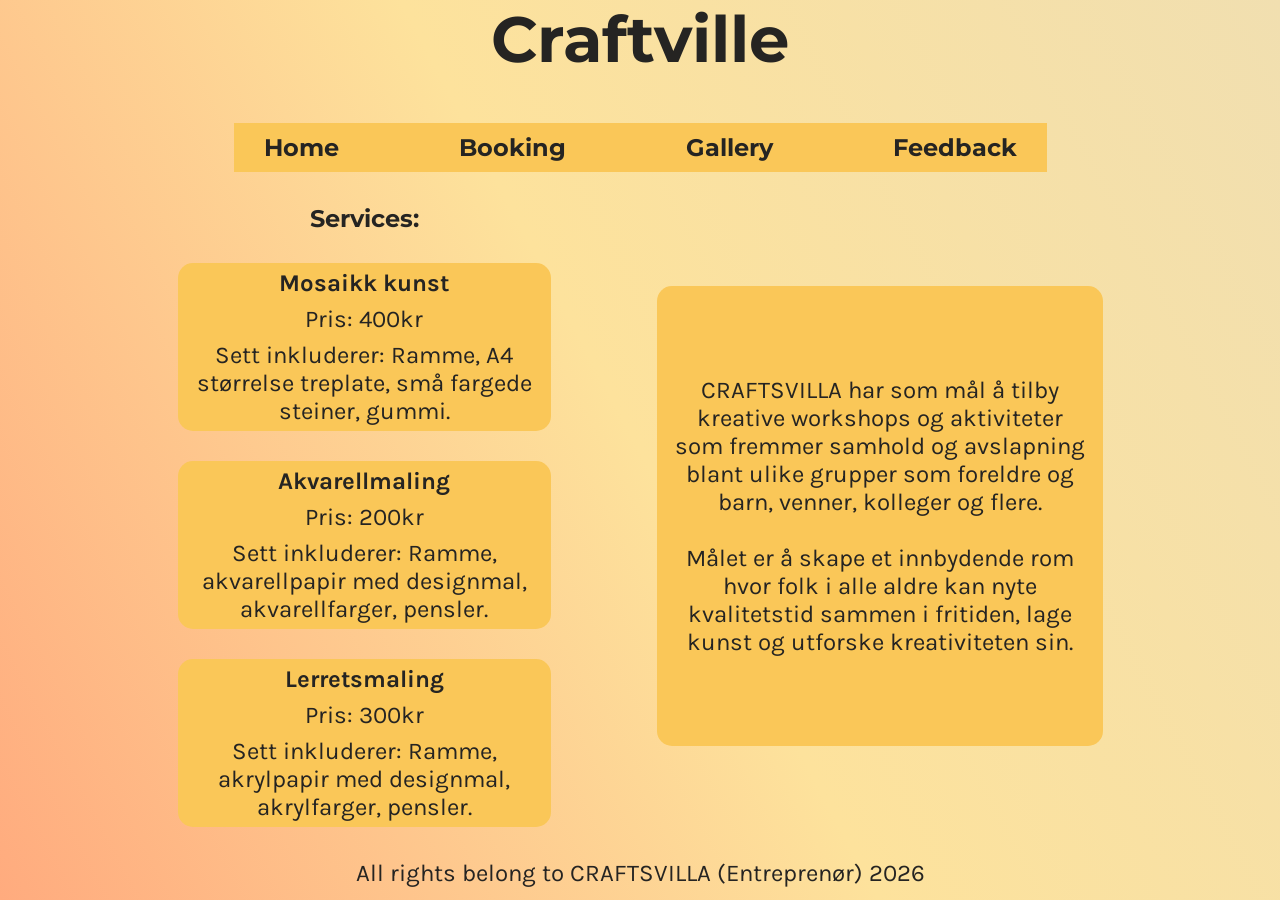
<file: index.html>
<!DOCTYPE html>
<html lang="en">

<head>
    <meta charset="UTF-8">
    <meta name="viewport" content="width=device-width, initial-scale=1.0">
    <link rel="stylesheet" href="style.css">
    <script type="module" src="script.js"></script>
    <title>Home</title>

    <link rel="preconnect" href="https://fonts.googleapis.com">
    <link rel="preconnect" href="https://fonts.gstatic.com" crossorigin>
    <link
        href="https://fonts.googleapis.com/css2?family=Karla:ital,wght@0,200..800;1,200..800&family=Montserrat:ital,wght@0,100..900;1,100..900&display=swap"
        rel="stylesheet">
</head>

<body>
    <header>
        <h1>Craftville</h1>
        <div class="nav-bar">
            <a href="index.html">
                <h2>Home</h2>
            </a>
            <a href="booking.html">
                <h2>Booking</h2>
            </a>
            <a href="gallery.html">
                <h2>Gallery</h2>
            </a>
            <a href="feedback.html">
                <h2>Feedback</h2>
            </a>
        </div>

    </header>
    <main id="index-main">
        <div class="available-services">
            <h2>Services:</h2>
            <div class="service">
                <h3>Mosaikk kunst</h3>
                <p>Pris: 400kr</p>
                <p>Sett inkluderer: Ramme, A4 størrelse treplate, små fargede steiner, gummi.</p>
            </div>
            <div class="service">
                <h3>Akvarellmaling</h3>
                <p>Pris: 200kr</p>
                <p>Sett inkluderer: Ramme, akvarellpapir med designmal, akvarellfarger, pensler.</p>
            </div>
            <div class="service">
                <h3>Lerretsmaling</h3>
                <p>Pris: 300kr</p>
                <p>Sett inkluderer: Ramme, akrylpapir med designmal, akrylfarger, pensler.</p>
            </div>
        </div>
        <div id="about-us">
            <p>CRAFTSVILLA har som mål å tilby kreative workshops og aktiviteter som fremmer samhold og avslapning blant
                ulike grupper som foreldre og barn, venner, kolleger og flere.<br>
                <br>
                Målet er å skape et innbydende rom hvor
                folk i alle aldre kan nyte kvalitetstid sammen i fritiden, lage kunst og utforske kreativiteten sin.
            </p>
        </div>

    </main>
    <footer>
        <p>All rights belong to CRAFTSVILLA (Entreprenør) 2026</p>
    </footer>
</body>

</html>
</file>
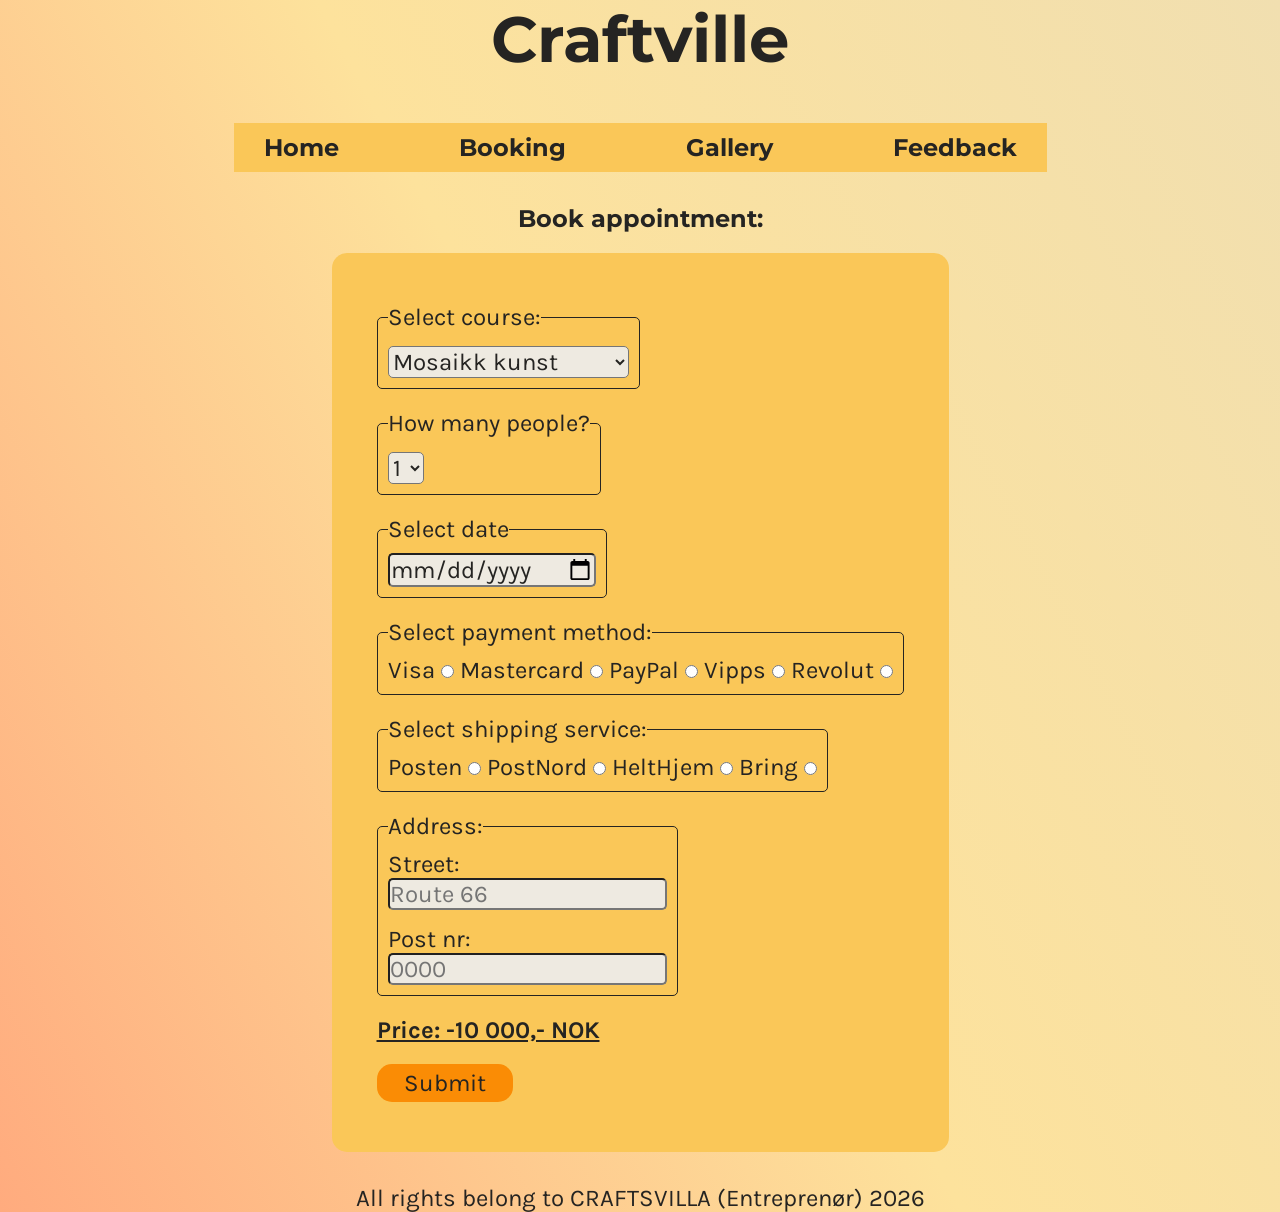
<file: booking.html>
<!DOCTYPE html>
<html lang="en">

<head>
    <meta charset="UTF-8">
    <meta name="viewport" content="width=device-width, initial-scale=1.0">
    <link rel="stylesheet" href="style.css">
    <script type="module" src="script.js"></script>
    <title>Booking</title>

    <link rel="preconnect" href="https://fonts.googleapis.com">
    <link rel="preconnect" href="https://fonts.gstatic.com" crossorigin>
    <link
        href="https://fonts.googleapis.com/css2?family=Karla:ital,wght@0,200..800;1,200..800&family=Montserrat:ital,wght@0,100..900;1,100..900&display=swap"
        rel="stylesheet">
</head>

<body>
    <header>
        <h1>Craftville</h1>
        <div class="nav-bar">
            <a href="index.html">
                <h2>Home</h2>
            </a>
            <a href="booking.html">
                <h2>Booking</h2>
            </a>
            <a href="gallery.html">
                <h2>Gallery</h2>
            </a>
            <a href="feedback.html">
                <h2>Feedback</h2>
            </a>
        </div>

    </header>
    <main id="booking-main">
        <h2>Book appointment:</h2>
        <div id="booking-form-container">
            <form class="booking-form" action="">

                <fieldset id="course-container">
                    <legend>Select course:</legend>
                    <select name="course" id="course">
                        <option value="mosaikk">Mosaikk kunst</option>
                        <option value="akvarell">Akvarellmaling</option>
                        <option value="lerret">Lerretsmaling</option>
                    </select>
                </fieldset>

                <fieldset>
                    <legend>How many people?</legend>
                    <select name="amount" id="amount">
                        <option value="1">1</option>
                        <option value="2">2</option>
                        <option value="3">3</option>
                        <option value="4">4</option>
                        <option value="5">5</option>
                    </select>
                </fieldset>

                <fieldset>
                    <legend>Select date</legend>
                    <input type="date" name="date" id="date">
                </fieldset>

                <fieldset>
                    <legend>Select payment method:</legend>
                    <label for="visa">Visa</label>
                    <input type="radio" name="payment" id="visa" value="visa">
                    <label for="mastercard">Mastercard</label>
                    <input type="radio" name="payment" id="mastercard" value="mastercard">
                    <label for="paypal">PayPal</label>
                    <input type="radio" name="payment" id="paypal" value="paypal">
                    <label for="vipps">Vipps</label>
                    <input type="radio" name="payment" id="vipps" value="vipps">
                    <label for="revolut">Revolut</label>
                    <input type="radio" name="payment" id="revolut" value="revolut">
                </fieldset>

                <fieldset>
                    <legend>Select shipping service:</legend>
                    <label for="posten">Posten</label>
                    <input type="radio" name="payment" id="posten" value="posten">
                    <label for="postnord">PostNord</label>
                    <input type="radio" name="payment" id="postnord" value="postnord">
                    <label for="helthjem">HeltHjem</label>
                    <input type="radio" name="payment" id="helthjem" value="helthjem">
                    <label for="bring">Bring</label>
                    <input type="radio" name="payment" id="bring" value="bring">
                </fieldset>

                <fieldset id="address-field">
                    <legend>Address:</legend>
                    <div id="street-field">
                        <label for="street">Street:</label>
                        <input type="text" id="street" placeholder="Route 66"
                            oninput="if(this.value.length > 20) this.value = this.value.slice(0, 20);">
                    </div>
                    <div id="postnr-field">
                        <label for="postnr">Post nr:</label>
                        <input type="number" id="postnr" placeholder="0000"
                            oninput="if(this.value.length > 4) this.value = this.value.slice(0, 4);">
                    </div>
                </fieldset>

                <h3 id="price">Price: -10 000,- NOK</h3>
                <button type="submit" value="submit" id="submit-btn">Submit</button>
            </form>
        </div>

    </main>
    <footer>
        <p>All rights belong to CRAFTSVILLA (Entreprenør) 2026</p>
    </footer>
</body>

</html>
</file>
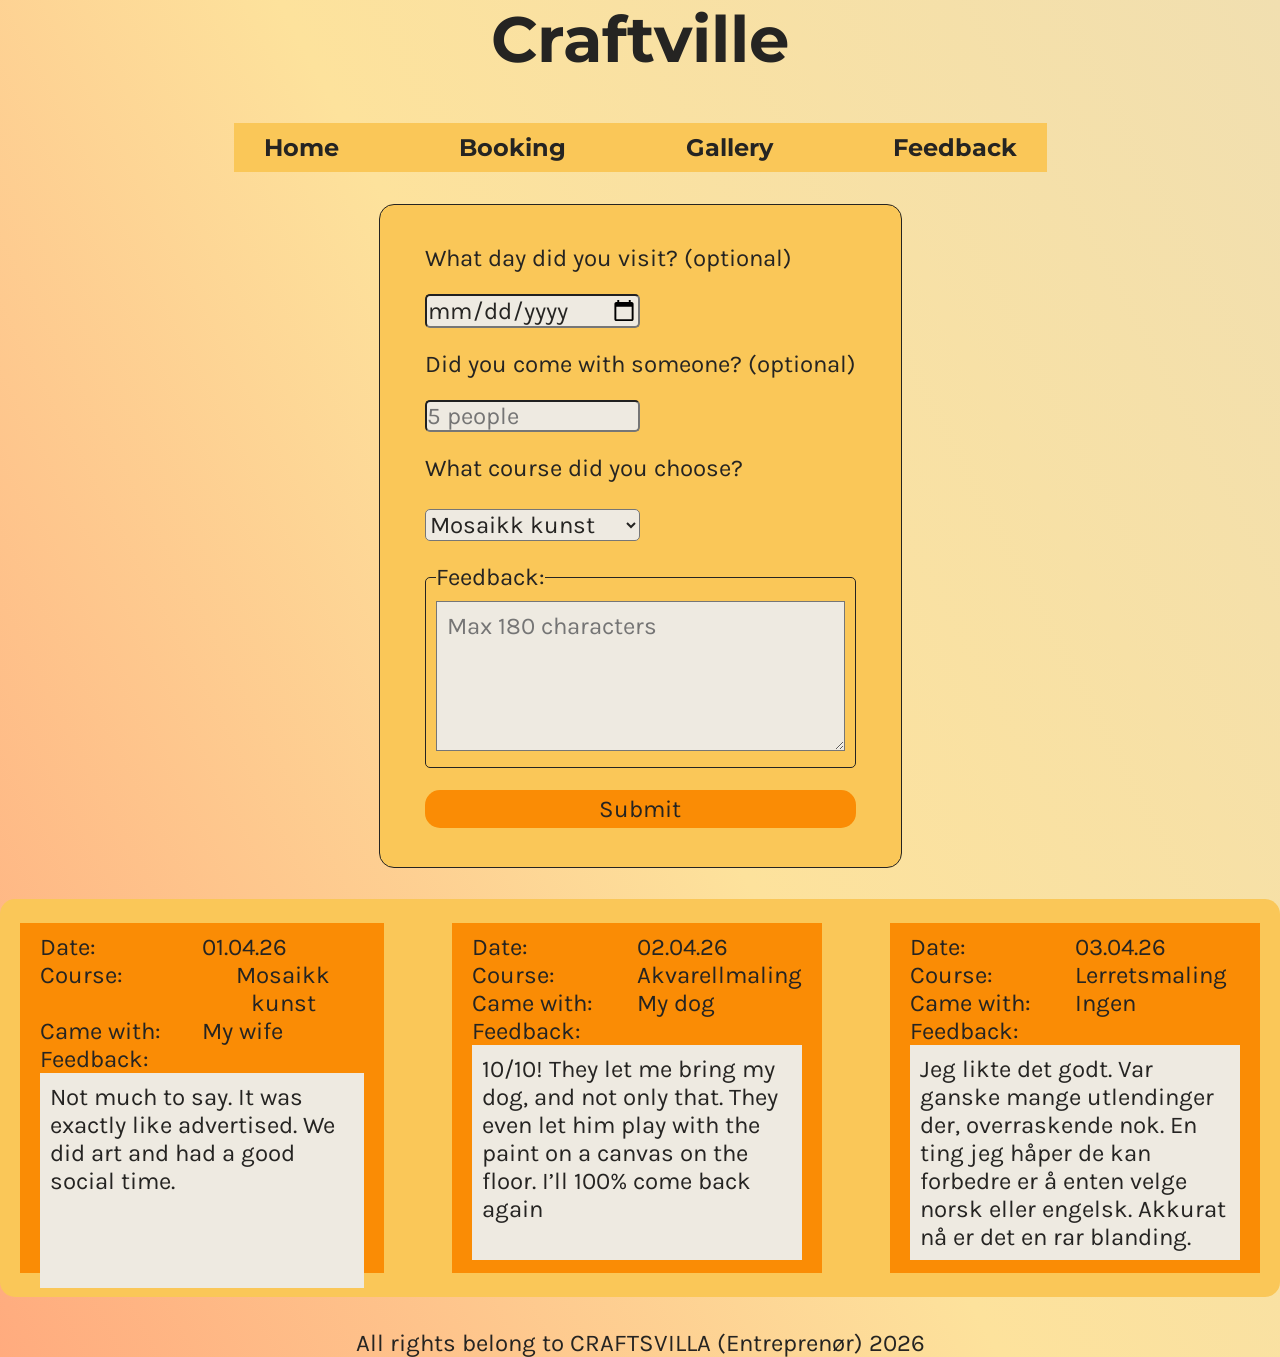
<file: feedback.html>
<!DOCTYPE html>
<html lang="en">

<head>
    <meta charset="UTF-8">
    <meta name="viewport" content="width=device-width, initial-scale=1.0">
    <link rel="stylesheet" href="style.css">
    <script type="module" src="script.js"></script>
    <title>Feedback</title>

    <link rel="preconnect" href="https://fonts.googleapis.com">
    <link rel="preconnect" href="https://fonts.gstatic.com" crossorigin>
    <link
        href="https://fonts.googleapis.com/css2?family=Karla:ital,wght@0,200..800;1,200..800&family=Montserrat:ital,wght@0,100..900;1,100..900&display=swap"
        rel="stylesheet">
</head>

<body>
    <header>
        <h1>Craftville</h1>
        <div class="nav-bar">
            <a href="index.html">
                <h2>Home</h2>
            </a>
            <a href="booking.html">
                <h2>Booking</h2>
            </a>
            <a href="gallery.html">
                <h2>Gallery</h2>
            </a>
            <a href="feedback.html">
                <h2>Feedback</h2>
            </a>
        </div>

    </header>
    <main id="feedback-main">
        <form action="" id="feedback-form">
            <label for="date-input">What day did you visit? (optional)</label>
            <input type="date" id="date-input">


            <label for="amount-input">Did you come with someone? (optional)</label>
            <input type="text" id="amount-input" placeholder="5 people"
                oninput="if(this.value.length > 15) this.value = this.value.slice(0, 15);">

            <label for="course-input">What course did you choose?</label>
            <select name="course-input" id="course-input">
                <option value="Mosaikk kunst">Mosaikk kunst</option>
                <option value="Akvarellmaling">Akvarellmaling</option>
                <option value="Lerretsmaling">Lerretsmaling</option>
            </select>

            <fieldset id="feedback-field">
                <legend>Feedback:</legend>

                <textarea class="tall-textinput" id="feedback-input" placeholder="Max 180 characters"
                    oninput="if(this.value.length > 180) this.value = this.value.slice(0, 180);"></textarea>
            </fieldset>

            <button type="submit" value="submit" id="feedback-submit-btn">Submit</button>

        </form>
        <div id="feedback-examples">
            <div class="example">
                <div class="info">
                    <p>Date:</p>
                    <p>01.04.26</p>
                    <p>Course:</p>
                    <p>Mosaikk kunst</p>
                    <p>Came with:</p>
                    <p>My wife</p>
                    <p>Feedback:</p>
                </div>
                <div class="feedback-text">
                    <p>Not much to say. It was exactly like advertised. We did art and had a good social time.</p>
                </div>
            </div>
            <div class="example">
                <div class="info">
                    <p>Date:</p>
                    <p>02.04.26</p>
                    <p>Course:</p>
                    <p>Akvarellmaling</p>
                    <p>Came with:</p>
                    <p>My dog</p>
                    <p>Feedback:</p>
                </div>
                <div class="feedback-text">
                    <p>10/10! They let me bring my dog, and not only that. They even let him play with the paint on a
                        canvas on the floor. I’ll 100% come back again</p>
                </div>
            </div>
            <div class="example">
                <div class="info">
                    <p>Date:</p>
                    <p>03.04.26</p>
                    <p>Course:</p>
                    <p>Lerretsmaling</p>
                    <p>Came with:</p>
                    <p>Ingen</p>
                    <p>Feedback:</p>
                </div>
                <div class="feedback-text">
                    <p>Jeg likte det godt. Var ganske mange utlendinger der, overraskende nok. En ting jeg håper de kan
                        forbedre er å enten velge norsk eller engelsk. Akkurat nå er det en rar blanding.</p>
                </div>
            </div>

        </div>
    </main>
    <footer>
        <p>All rights belong to CRAFTSVILLA (Entreprenør) 2026</p>
    </footer>
</body>

</html>
</file>
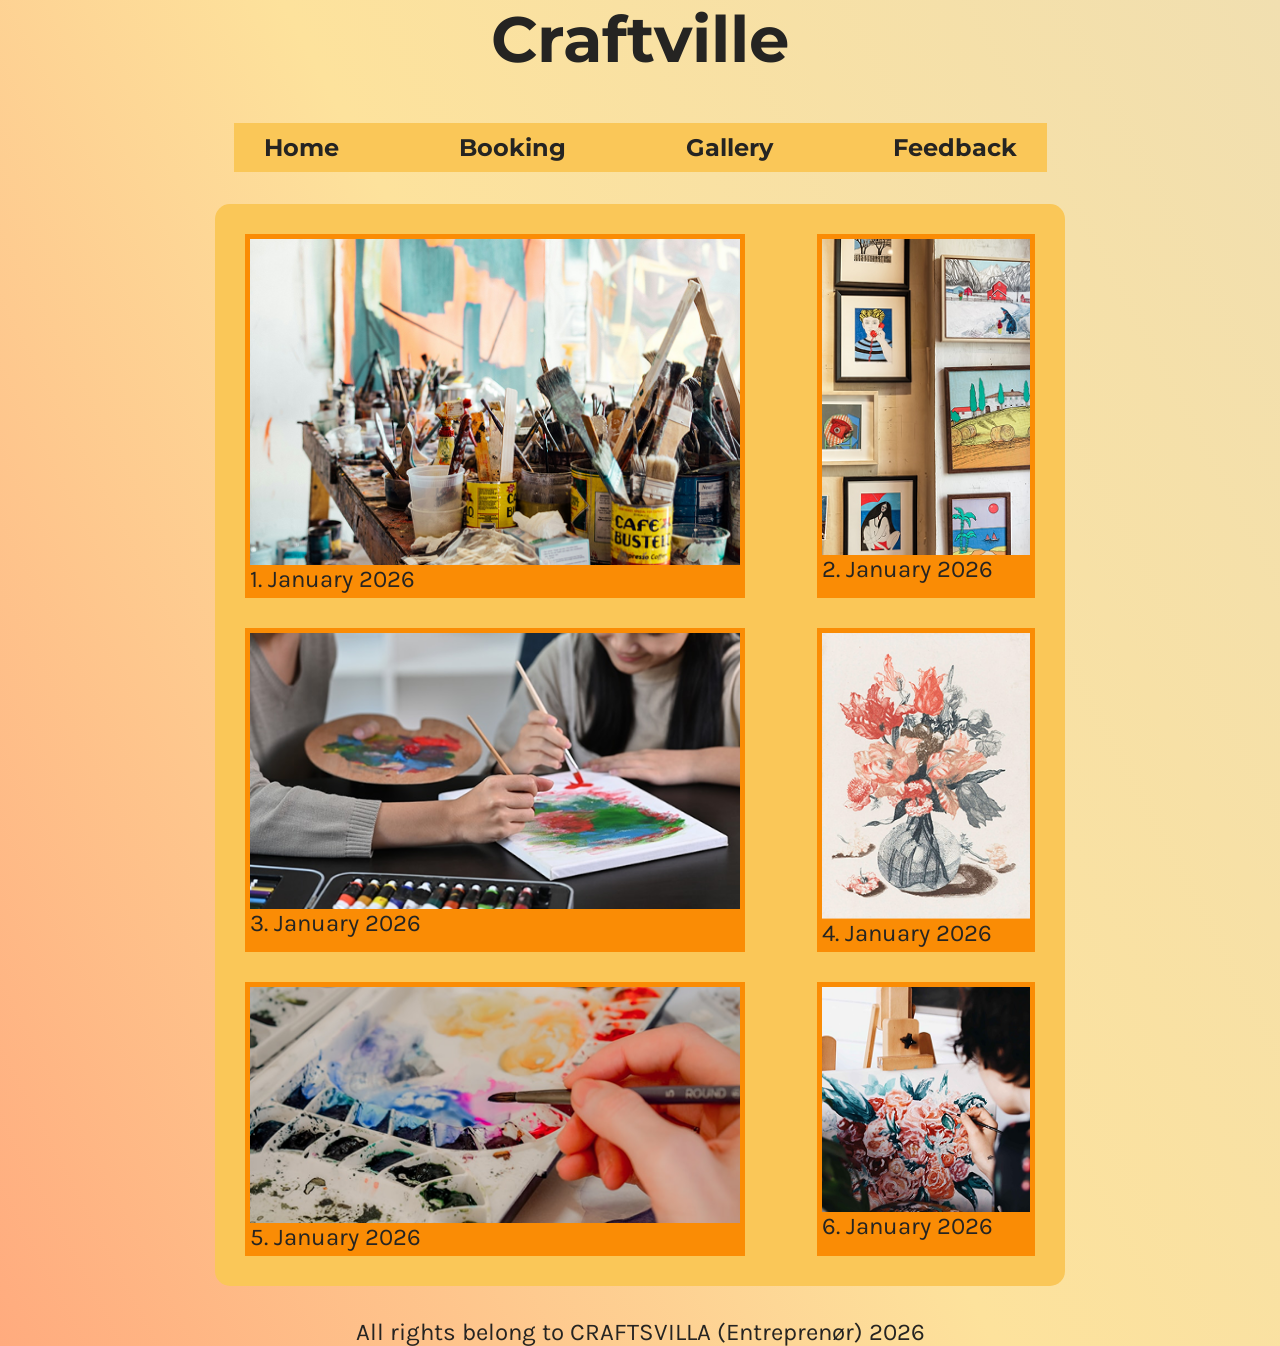
<file: gallery.html>
<!DOCTYPE html>
<html lang="en">

<head>
    <meta charset="UTF-8">
    <meta name="viewport" content="width=device-width, initial-scale=1.0">
    <link rel="stylesheet" href="style.css">
    <script type="module" src="script.js"></script>
    <title>Gallery</title>

    <link rel="preconnect" href="https://fonts.googleapis.com">
    <link rel="preconnect" href="https://fonts.gstatic.com" crossorigin>
    <link
        href="https://fonts.googleapis.com/css2?family=Karla:ital,wght@0,200..800;1,200..800&family=Montserrat:ital,wght@0,100..900;1,100..900&display=swap"
        rel="stylesheet">
</head>

<body>
    <header>
        <h1>Craftville</h1>
        <div class="nav-bar">
            <a href="index.html">
                <h2>Home</h2>
            </a>
            <a href="booking.html">
                <h2>Booking</h2>
            </a>
            <a href="gallery.html">
                <h2>Gallery</h2>
            </a>
            <a href="feedback.html">
                <h2>Feedback</h2>
            </a>
        </div>

    </header>
    <main id="gallery-main">
        <div class="image-wide">
            <img src="images/unsplash_KR84RpMCb0w.png" alt="A messy table full of various paintbrushes">
            <p>1. January 2026</p>
        </div>
        <div class="image-tall">
            <img src="images/unsplash__26lve2KBPA.png" alt="Various paintings on a wall">
            <p>2. January 2026</p>
        </div>
        <div class="image-wide">
            <img src="images/unsplash_F84-n4hclT0.png" alt="Two girls paining on a canvas lying on a table.">
            <p>3. January 2026</p>
        </div>
        <div class="image-tall">
            <img src="images/unsplash_MvR30qxn-MM.png" alt="Painting of a bouquet of flowers">
            <p>4. January 2026</p>
        </div>
        <div class="image-wide">
            <img src="images/unsplash_RapDxBSMKzQ.png" alt="A paintbrush being dipped into paint">
            <p>5. January 2026</p>
        </div>
        <div class="image-tall">
            <img src="images/unsplash_QrYt4_K5TIc.png" alt="Woman painiting bouquet of flowers">
            <p>6. January 2026</p>
        </div>

    </main>
    <footer>
        <p>All rights belong to CRAFTSVILLA (Entreprenør) 2026</p>
    </footer>
</body>

</html>
</file>
<file: style.css>
:root {
  --background-color: #eeeae1;
  --primary-color: #fac758;
  --primary-text-color: #252422;
  --secondary-color: #fa8c05;
}

* {
  box-sizing: border-box;
  color: var(--primary-text-color);
  font-family: "Karla", sans-serif;
  font-size: 24px;
  margin: 0;
  padding: 0;
  scroll-behavior: smooth;
}

a {
  text-decoration: none;
}

body {
  align-items: center;
  background-color: var(--background-color);
  background-image: linear-gradient(
    62deg,
    rgb(255, 171, 126) 0%,
    rgb(253, 226, 156) 50%,
    rgb(241, 223, 176) 100%
  );
  display: flex;
  flex-direction: column;
  gap: 32px;
  max-width: 100svw;
  min-height: 100svh;
  text-align: center;
}

button[type="submit"] {
  background-color: var(--secondary-color);
  border: none;
  border-radius: 15px;
  padding: 5px 27px;
}

button[type="submit"]:hover {
  border: var(--primary-text-color) groove 1px;
  cursor: pointer;
}

fieldset {
  border: 1px groove var(--primary-text-color);
  text-align: start;
  border-radius: 5px;
  padding: 10px 10px;
}

h1 {
  font-family: "Montserrat";
  font-size: 64px;
}

h2 {
  font-family: "Montserrat";
}

header {
  display: flex;
  flex-direction: column;
  gap: 45px;
}

input {
  background-color: var(--background-color);
  border-radius: 5px;
}

select {
  background-color: var(--background-color);
  border-radius: 5px;
  margin-top: 5px;
}

.available-services {
  display: flex;
  flex-direction: column;
  gap: 30px;
}

.booking-form {
  align-items: baseline;
  display: flex;
  flex-direction: column;
  gap: 20px;
}

.example {
  background-color: var(--secondary-color);
  height: 350px;
  max-width: 370px;
  padding: 10px 20px;
}

.feedback-text {
  background-color: var(--background-color);
  display: flex;
  flex-direction: column;
  overflow: hidden;
  overflow-wrap: break-word;
  padding: 10px;
  text-align: left;
  width: 100%;
  height: 65%;
}

.image-wide {
  background-color: var(--secondary-color);
  display: flex;
  flex-direction: column;
  max-width: 500px;
  padding: 5px 5px;
}

.image-tall {
  background-color: var(--secondary-color);
  display: flex;
  flex-direction: column;
  max-width: 218px;
  padding: 5px 5px;
}

.info {
  display: grid;
  grid-template-columns: 1fr 1fr;
  justify-items: start;
}

.nav-bar {
  background-color: var(--primary-color);
  display: flex;
  gap: 120px;
  padding: 10px 30px;
  position: sticky;
  top: 10px;
}

.service {
  background-color: var(--primary-color);
  border-radius: 15px;
  display: flex;
  flex-direction: column;
  gap: 8px;
  height: fit-content;
  padding: 6px 0;
  width: 373px;
}

.tall-textinput {
  background-color: var(--background-color);
  height: 150px;
  min-height: 50px;
  max-width: 430px;
  padding: 10px;
  resize: vertical;
  width: 100%;
}

#about-us {
  background-color: var(--primary-color);
  border-radius: 15px;
  display: flex;
  flex-direction: column;
  height: fit-content;
  padding: 0 15px;
  width: fit-content;
}

#about-us p {
  align-content: center;
  height: 460px;
  width: 416px;
}

#address-field {
  display: flex;
  gap: 15px;
  flex-direction: column;
}

#address-field label {
  padding-top: none;
  text-align: start;
}

#amount {
  width: fit-content;
}

#booking-main {
  display: flex;
  flex-direction: column;
  gap: 20px;
}

#booking-form-container {
  background-color: var(--primary-color);
  border-radius: 15px;
  padding: 50px 45px;
}

#course {
  width: 100%;
}

#course-container {
  width: 50%;
}

#feedback-examples {
  background-color: var(--primary-color);
  border-radius: 15px;
  display: flex;
  gap: 68px;
  padding: 24px 20px;
}

#feedback-form {
  background-color: var(--primary-color);
  border: var(--primary-text-color) 1px groove;
  border-radius: 15px;
  display: flex;
  flex-direction: column;
  gap: 22px;
  justify-content: start;
  max-width: 750px;
  padding: 39px 45px;
  text-align: start;
}

#feedback-form input {
  max-width: 50%;
}

#feedback-form select {
  max-width: 50%;
}

#feedback-main {
  align-items: center;
  display: flex;
  flex-direction: column;
  gap: 31px;
}

#gallery-main {
  background-color: var(--primary-color);
  border-radius: 15px;
  display: flex;
  flex-wrap: wrap;
  gap: 30px;
  justify-content: space-between;
  max-width: 850px;
  padding: 30px 30px;
  text-align: start;
}

#index-main {
  align-items: center;
  display: flex;
  gap: 106px;
}

#postnr-field {
  display: flex;
  flex-direction: column;
}

#price {
  text-decoration: underline;
}

#street-field {
  display: flex;
  flex-direction: column;
}
</file>
